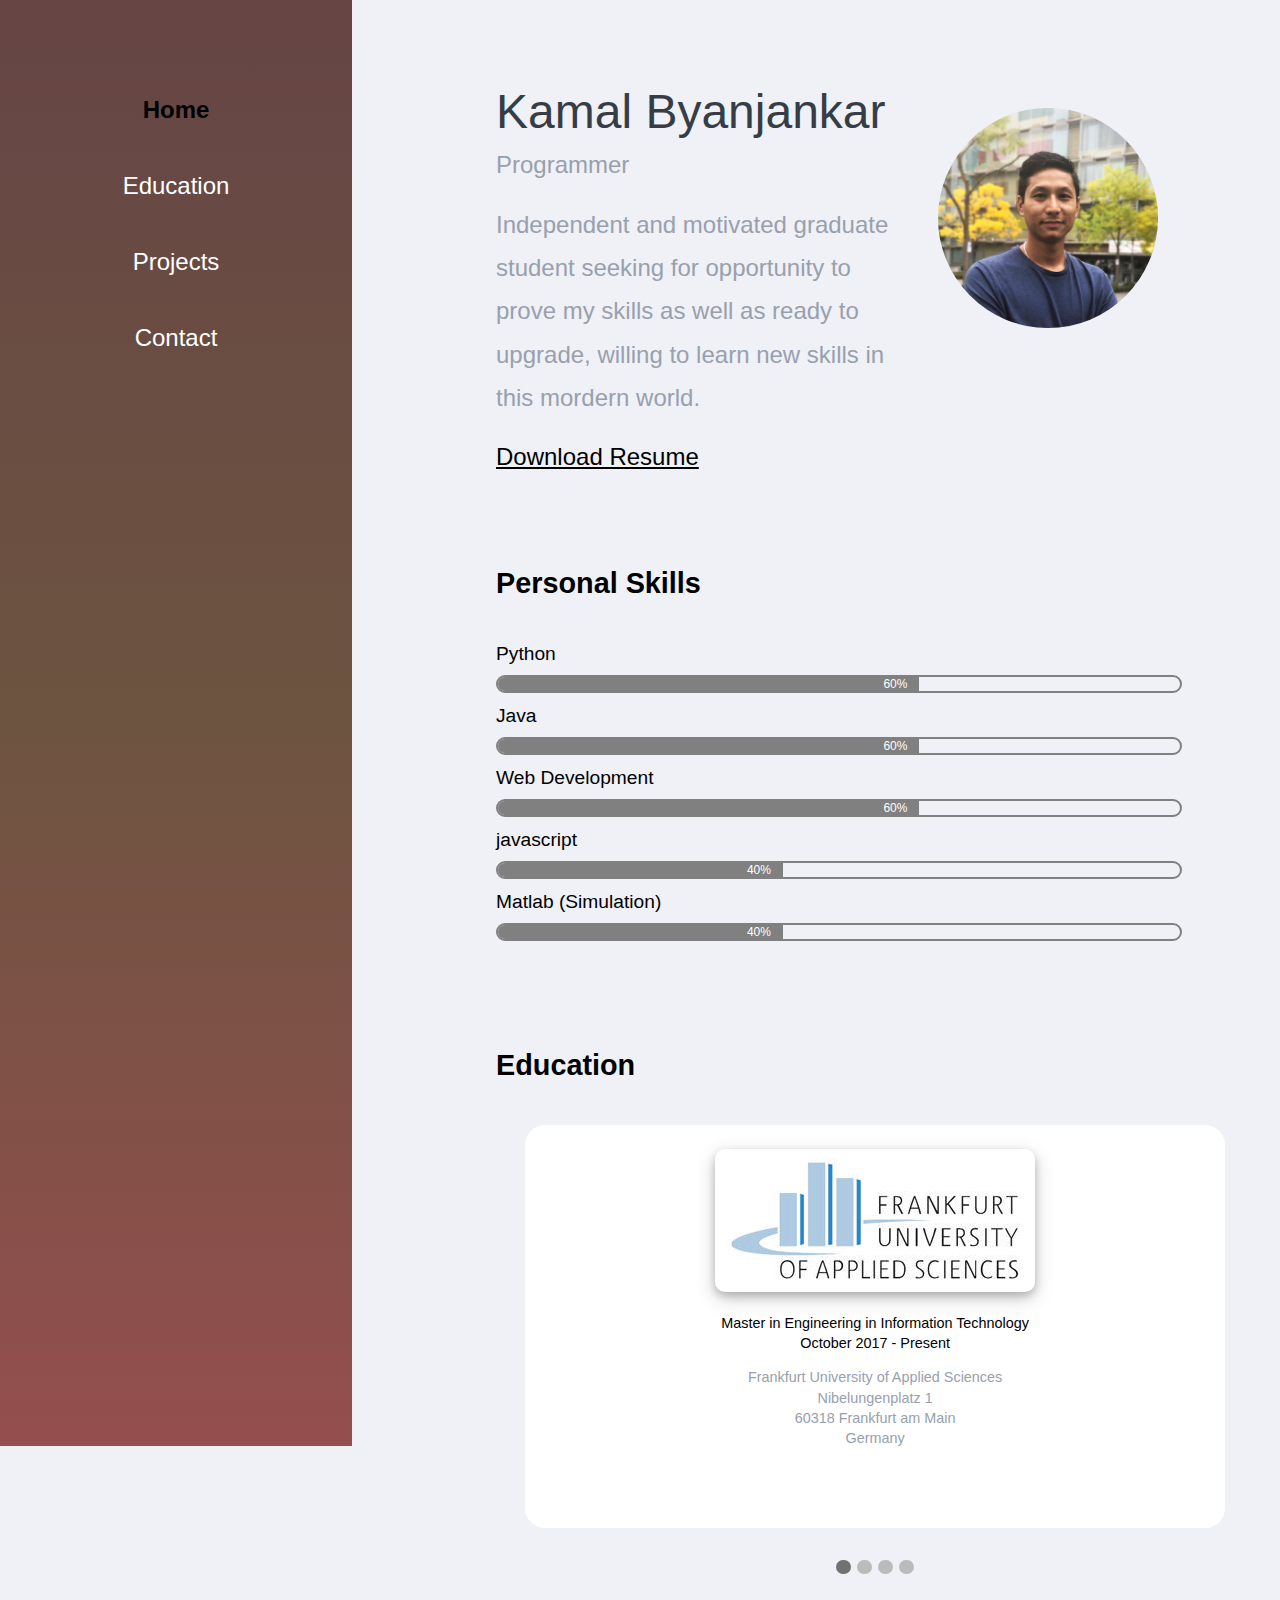
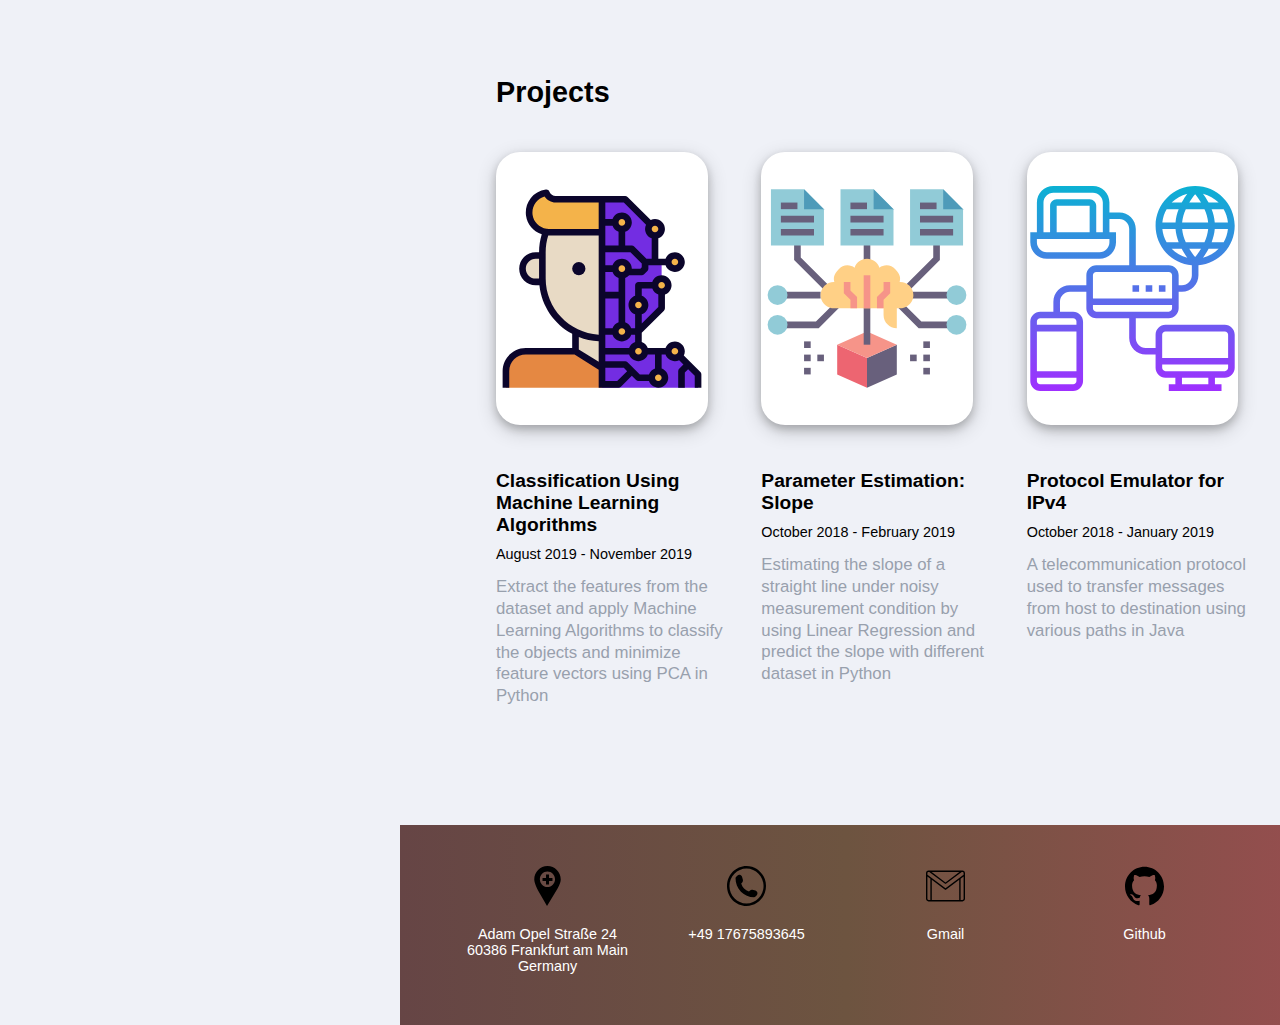
<file: index.html>
<!DOCTYPE html>
<html lang="en">
<head>
    <meta charset="UTF-8">
    <meta name="viewport" content="width=device-width, initial-scale=1.0">
    <meta http-equiv="X-UA-Compatible" content="ie=edge">
    <title>Home | Kamal Byanjankar</title>
    <link rel="stylesheet" href="Personal_Website_style.css">
    <link rel='stylesheet' href='https://use.fontawesome.com/releases/v5.7.0/css/all.css' integrity='sha384-lZN37f5QGtY3VHgisS14W3ExzMWZxybE1SJSEsQp9S+oqd12jhcu+A56Ebc1zFSJ' crossorigin='anonymous'>
</head>
<body>
    <div class="container">
        <div class="sidebar" id="myHeader">
            <nav>
                <ul class="list">
                    <li><a class="select" href="#home">Home</a></li>
                    <li><a href="#education">Education</a></li>
                    <li><a href="#projects">Projects</a></li>
                    <li><a href="#contact">Contact</a></li>
                </ul>
            </nav>
        </div>
        <div class="content">
            <section class="main-content" id = "home">
                <img src="Website_Images/kamal_1.png" alt="My picture">
                <div class="top-content">
                    <h1>Kamal Byanjankar</h1>
                    <h4>Programmer</h4>
                    <p>Independent and motivated graduate student seeking for opportunity to prove my skills as well as ready to upgrade, willing to learn new skills in this mordern world.</p>
                    <a class="download-color" href="Website_Images/Kamal_Byanjankar_Resume.pdf" download="Kamal_Byanjankar_Resume">Download Resume</a>
                </div>
            </section>
            <section class="skills">
                <div class="skill-content">
                    <h3>Personal Skills</h3>
                    <div class="bar">
                        <h5>Python</h5>
                        <div class="progress">
                            <div class= "python percent">60%</div>
                        </div>
                    </div>
                    <div class="bar">
                        <h5>Java</h5>
                        <div class="progress">
                            <div class="java percent">60%</div>
                        </div>
                    </div>
                    
                    <div class="bar">
                        <h5>Web Development</h5>
                        <div class="progress">
                            <div class="web-development percent">60%</div>
                        </div>
                    </div>
                    
                    <div class="bar">
                        <h5>javascript</h5>
                        <div class="progress">
                            <div class="javascript percent">40%</div>
                        </div>
                    </div>

                    <div class="bar">
                        <h5>Matlab (Simulation)</h5>
                        <div class="progress">
                            <div class="matlab percent">40%</div>
                        </div>
                    </div>
                </div>
            </section>
            <section class="education">
                <div class="education-content" id="education">
                    <h3>Education</h3>
                    <div class="slider-parent">
                        <div class="slider-child">
                            
                            <div class="logo box">
                                <a target="_blank" href="https://www.frankfurt-university.de/">
                                    <img src="Website_Images/Frankfurt-University-of-Applied-Sciences-Logo.jpg" alt="">
                                </a>
                                <p>Master in Engineering in Information Technology
                                    <br>October 2017 - Present
                                </p>
                                <p class="color">Frankfurt University of Applied Sciences
                                    <br>Nibelungenplatz 1
                                    <br>60318 Frankfurt am Main
                                    <br>Germany
                                </p>
                            </div>
                            <div class="logo box">
                                <a target="_blank" href="http://kec.edu.np/">
                                    <img src="Website_Images/KEC-logo.jpg" alt="">
                                </a>
                                <p>Bachelor in Engineering in Electronics and Communication Engineering
                                    <br>August 2010 - November 2014
                                </p>
                                <p class="color">Kantipur Engineering College
                                    <br>Affiliated to Tribhuvan University
                                    <br>Dhapakhel, Lalitpur 44700
                                    <br>Nepal
                                </p>
                            </div>
                            <div class="logo box">
                                <a target="_blank" href="http://www.caspian.edu.np/">
                                    <img src="Website_Images/hseb-logo.png" alt="">
                                </a>
                                <p>General Science
                                    <br>August 2007 - July 2009
                                </p>   
                                <p class="color">Caspian Valley Higher Secondary School
                                    <br>Kumaripati, Lalitpur 44700
                                    <br>Nepal
                                </p>
                            </div>
                            <div class="logo box">
                                <a target="_blank" href="http://mav.edu.np/">
                                    <img src="Website_Images/Mahendra-Adarsha-Vidhyashram-College.jpg" alt="">
                                </a>
                                <p>Secondary School
                                    <br>January 1994 - June 2007
                                </p>
                                <p class="color">Mahendra Adarsha Vidyashram Higher Secondary School
                                    <br>Godawari Sadak, Lalitpur 44700
                                    <br>Nepal
                                </p>
                            </div>
                        </div>
                    </div>
                    <div>
                        <i class="fas fa-chevron-left btn btn-left"></i>
                        <i class="fas fa-chevron-right btn btn-right"></i>  
                    </div>
                    
                    <div class="slide-dot">
                        <span class="dot active"></span>
                        <span class="dot"></span>
                        <span class="dot"></span>
                        <span class="dot"></span>
                    </div>
                </div>
            </section>
            <section class="projects">
                <div class="project-content" id="projects">
                    <h3>Projects</h3>
                    <div class="project">
                        <div class="topic">
                            <a target="_blank" href="https://github.com/KamalByanjankar/ClassificationUsingMachineLearningAlgorithms">
                                <img src="Website_Images/machine-learning.svg" alt="">
                            </a>
                            <h4>Classification Using Machine Learning Algorithms</h4>
                            <p>August 2019 - November 2019</p>
                            <p class="color">Extract the features from the dataset and apply Machine Learning Algorithms to classify the objects 
                                and minimize feature vectors using PCA in Python
                            </p>
                        </div>
                        <div class="topic">
                            <a target="_blank" href="https://github.com/KamalByanjankar">
                                <img src="Website_Images/predictive-models.svg" alt="">
                            </a>
                            <h4>Parameter Estimation: Slope</h4>
                            <p>October 2018 - February 2019</p>
                            <p class="color">Estimating the slope of a straight line under noisy measurement
                                condition by using Linear Regression and predict the slope with
                                different dataset in Python
                            </p>
                        </div>
                        <div class="topic">
                            <a target="_blank" href="https://github.com/KamalByanjankar/Mobile-computing">
                                <img src="Website_Images/local-area.svg" alt="">
                            </a>
                            <h4>Protocol Emulator for IPv4</h4>
                            <p>October 2018 - January 2019</p>
                            <p class="color">A telecommunication protocol used to transfer messages from host
                                to destination using various paths in Java
                            </p>
                        </div>
                    </div>
                </div>
            </section>
        </div>
        <div class="footer" id="contact">
            <footer>
                <div class="icons">
                    <a target="_blank" href="https://www.google.com/maps/place/Adam-Opel-Stra%C3%9Fe+24,+60386+Frankfurt+am+Main/@50.1246947,8.7562738,17z/data=!3m1!4b1!4m5!3m4!1s0x47bd0e3c243b8e3b:0x92f3d99372cf7347!8m2!3d50.1246947!4d8.7584571">
                        <img src="Website_Images/add-location-point.svg" alt="">
                        <p>Adam Opel Straße 24<br>60386 Frankfurt am Main <br>Germany</p>
                    </a>
                </div>
                <div class="icons">
                    <a href="tel:+4917675893645">
                        <img src="Website_Images/telephone.svg" alt="">
                        <p>+49 17675893645</p>
                    </a>
                </div>
                <div class="icons">
                    <a href="mailto:kamalbyanjankar@gmail.com? 
                    subject=HTML link">
                        <img src="Website_Images/gmail.svg" alt="">
                        <p>Gmail</p>
                    </a>
                </div>
                <div class="icons">
                    <a target="_blank" href="https://github.com/kamalbyanjankar/">
                        <img src="Website_Images/github.svg" alt="">
                        <p>Github</p>
                    </a>
                </div>
            </footer>
        </div>
    </div>

    <script src="Personal_Website.js"></script>

</body>
</html>
</file>
<file: Personal_Website_style.css>
body{
    font-family: 'Nunito', sans-serif;
    background: #EFF1F7;
    margin: 0;
    padding: 0;
}

.content{
    grid-area: content;
}

.sidebar{
    grid-area: sidebar;
    background: linear-gradient(to right,
    rgb(102, 69, 69),
    rgb(109, 84, 64),
    rgb(148, 78, 78));
    justify-content: center;
}

.footer{
    grid-area: footer;
    background: white;
}

.container{
    font-size: 1.5em;
    width: 100%;
    height: 100vh;
    display: grid;
    grid-template-areas:
        "sidebar"
        "content"
        "footer";
    grid-template-columns: 1fr;
    grid-template-rows: 200px auto 400px;
}

.content, 
.sidebar, 
.footer{
    padding: 1.5em 2em;
}

nav ul{
    margin: 0;
    padding: 0;
    display: flex;
    justify-content: space-between;
    text-align: center;
}
nav li{
    list-style: none;
    padding: 1em 0;
    font-size: 1em;
}

.select{
    color:black;
    font-size: 1em;
    font-weight: bold;
}

nav a{
    color: white;
    text-decoration: none;
    font-size: 1em;
}

nav a:hover{
    /* color: black; */
    cursor: pointer;
    /* text-decoration: underline; */
}

.main-content{
    max-width: 960px;
    margin-bottom: 2em;
    text-align: center;
}

.main-content img{
    width: 17em;
    height: 17em;
    border-radius: 17em;
    margin: 2em 0;
}

.main-content h1{
    font-size: 3em;
    font-weight: 300;
    color: #373d46;
    margin: 0;
    padding-bottom: 12px;
}

.main-content h4{
    font-size: 2em;
    font-weight: 300;
    color: #98a0ad;
    margin: 0;
}

.main-content p{
    font-size: 1.2em;
    font-weight: 300;
    line-height: 1.8em;
    color: #98a0ad;
    margin: 0;
    padding: 1em;
}

.main-content a{
    color: #98a0ad;
    font-size: 1.2em;
}

.main-content .download-color{
    color: black;
}

.skill-content,
.education-content,
.project-content{
    position: relative;
    width: 100%;
    padding: 1em;
}

.skill-content h3,
.education-content h3,
.project-content h3{
    margin: 0;
    padding-bottom: 1.5em;
    font-size: 2em;
}

.skill-content h5{
    margin: 0;
    padding-bottom: 10px;
    font-size: 1.2em;
}

.bar{
    position: relative;
    width: 90%;
}

.progress{
    width: 100%;
    border-radius: 1em;
    border: 2px solid grey;
    text-align: center;
    font-size: 1em;
    margin-bottom: 2em;
    overflow: hidden;
    /* font-weight: bold; */
}

.percent{
    text-align: right;
    border-right: 2px solid grey;
    padding-right: 10px;
    /* animation: animate .5s linear infinite; */
    /* background: linear-gradient(45deg, rgba(3, 27, 11, 0.25) 25%,
        transparent 25%, transparent 50%, rgba(3, 27, 11, 0.25) 50%,
        rgba(3, 27, 11, 0.25) 75%, transparent 75%, transparent); */
        background: grey;
    background-size: 30px 30px;
    color: white;
}

/* @keyframes animate{
    0%{
        background-position: 0 0;
    }
    100%{
        background-position: 30px 0;
    }
} */

.python{
    width: 60%;
}

.java{
    width: 60%;
}

.web-development{
    width: 60%;
}

.javascript{
    width: 40%;
}



/* .csharp{
    width: 40%;
} */

.matlab{
    width: 40%;
}

/* .linux{
    width: 40%;
} */

.box{
    width: 700px;
    text-align: center;
    background: white;
    border-radius:20px;
    display: block;
    margin-bottom: 1em;
}

.logo{
    padding-top: 1em;
}

.logo img{
    box-shadow: 0 4px 8px 0 rgba(0, 0, 0, 0.2), 0 6px 20px 0 rgba(0, 0, 0, 0.19);
    border-radius: 10px;
    position: relative;
    top: 0;
    transition: top 0.5s ease-out;
    padding: 10px;
}
.logo img:hover{
    top: -5px;
}

.logo p{
    font-size: 1.2em;
    padding: 1em 1em 0;
    line-height: 1.4em;
    margin: 0;
}

.color{
    color: #98a0ad;
}

.slider-parent{
    width: 700px;
    overflow: hidden;
    position: relative;
}

.slider-child{
    width: 2800px;
    display: flex;
    flex-direction: row;
    text-align: center;
    margin-left: 0px;
    position: relative;
}

.btn-left{
    font-size: 50px;
    position: absolute;
    top: 400px;
    left: 25px;
    color: red;
    opacity: 0.5;
    cursor: pointer;
}

.btn-right{
    font-size: 50px;
    position: absolute;
    top: 400px;
    left: 690px;
    color: red;
    opacity: 0.5;
    cursor: pointer;
}

.btn{
    /* background-color: #EFF1F7; */
    transition: top 0.5s ease-out;
    /* box-shadow: 0 4px 8px 0 rgba(0, 0, 0, 0.2), 0 6px 20px 0 rgba(0, 0, 0, 0.19); */
}

.btn:hover{
    opacity: 0.3;
    /* color: rgb(94, 9, 9); */
    /* background-color: black; */
}

.dot{
    cursor: pointer;
    height: 1em;
    width: 1em;
    background-color: #bbb;
    border-radius: 1em;
    display: inline-block;
    transition: all 0.2s ease-in;
}

.slide-dot{
    text-align: center;
    padding-bottom: 2em;
}

.active, .dot:hover{
    background-color: #717171;
}

.project-content img{
    width: 93%;
    height: 40vh;
    background: white;
    border-radius: 1em;
    padding: 1em 0;
    position: relative;
    top: 0;
    transition: top 0.5s ease-out;
    box-shadow: 0 4px 8px 0 rgba(0, 0, 0, 0.2), 0 6px 20px 0 rgba(0, 0, 0, 0.19);
}

.project-content img:hover{
    top:-10px;
}

.project-content h4{
    margin: 0;
    padding-top: 2em;
    padding-bottom: 10px;
    font-size: 1.2em;
}

.project-content p{
    margin:0;
    font-size: 1em;
    padding-bottom: 1em;
}

.project-content .color{
    margin: 0;
    line-height: 1.8em;
    font-size: 1.2em;
    padding-bottom: 2em;
}

footer{
    display: flex;
    justify-content: space-between;
    flex-direction: row;
    margin: 2em auto;
    text-align: center;
}

.footer{
    background: linear-gradient(to right,
    rgb(102, 69, 69),
    rgb(109, 84, 64),
    rgb(148, 78, 78));   
}

.icons{
    width: 25%;
    padding-top: 5px; 
}

.icons img{
    width:40%;
}

.icons p{
    font-size: 1em;
    color: white;
}

.icons a{
    text-decoration: none;
}

@media (min-width: 450px){
    .container{
        grid-template-rows: 120px auto 250px;
    }
    .sidebar{
        padding: 1em 2em;
    }
    nav li a{
        font-size: 1.2em;
    }
    .main-content img{
        width: 10em;
        height: 10em;
        margin: 1em 0;
    }
    .main-content h1{
        font-size: 1.5em;
    }
    .main-content h4{
        font-size: 1em;
    }
    .main-content p{
        font-size: .8em;
    }
    .main-content a{
        font-size: 1em;
    }
    .skill-content h3,
    .education-content h3,
    .project-content h3{
        font-size: 1.2em;
    }
    .skill-content h5{
        font-size: .8em;
    }  
    .progress{
        font-size: .5em;
    }
    .logo p{
        font-size: .6em;
    }
    .btn-left{
        top: 230px;
        left: 40px;
    }
    .btn-right{
        top: 230px;
        left: 675px;
    }
    .dot{
        height: .6em;
        width: .6em;
    }
    .project-content img{
        height: 25vh;
        padding: 1em 0;
    }
    .project-content h4{
        font-size: .8em;
    }
    .project-content p{
        font-size: 0.6em;
    }
    .project-content .color{
        line-height: 1.3em;
        font-size: .7em;
    }
    .project{
        display: flex;
        justify-content: space-between;
        flex-direction: row;
    }
    .topic{
        width: 30%;
    }
    footer ul{
        padding:0;
    }
    .icons img{
        width: 30%;
    }
    .icons p{
        font-size: .6em;
    }
    footer{
        margin: 0 auto;
    }
}

@media (min-width: 850px){
    .container{
        grid-template-areas:
            "sidebar content"
            "sidebar footer";
        grid-template-columns: 400px 1fr;
        grid-template-rows: 1fr 200px;
    }
    .content{
        width: 85%;
    }
    nav li a{
        font-size: 1em;
    }
    nav ul{
        display: flex;
        justify-content: space-between;
        flex-direction: column;
    }
    .sidebar{
        background: linear-gradient(
        rgb(102, 69, 69),
        rgb(109, 84, 64),
        rgb(148, 78, 78));
        padding-top: 3em;
        position: fixed;
        width: 20%;
        height: 150vh;
    }
    .main-content,
    .skill-content,
    .education-content,
    .project-content{
        text-align: left;
        padding: 2em;
        margin: 0;
    }
    .main-content img{
        width: 220px;
        height: 220px;
        float: right;
    }
    .main-content h1{
        font-size: 2em;
    }
    .main-content h4{
        font-size: 1em;
        padding-bottom: 1em;
    }
    .main-content p{
        width: 60%;
        padding: 0 0 1em;
        font-size: 1em;
    }
    .main-content a{
        font-size: 1em;
    }
    .skill-content{
        width: 100%;
        padding: 2em;
    }
    .skill-content h3,
    .education-content h3,
    .project-content h3{
        font-size: 1.2em;
    }
    .skill-content h5{
        font-size: .8em;
        font-weight: 300;
    }
    .progress{
        font-size: 0.5em;
        margin-bottom: 1em;
    }
    .logo p{
        font-size: 0.6em;
    }  
    .slider-parent{
        margin: 0 auto;
    }  
    .slider-child{
        text-align: center;
    }
    .btn-left{
        font-size: 40px;
        top: 270px;
        left: 200px;
        color: blue;
    }
    .btn-right{
        font-size: 40px;
        top: 270px;
        left: 820px;
        color: blue;
    }
    .dot{
        height: .6em;
        width: .6em;
    }
    .slide-dot{
        padding: 0;
    }
    .project-content{
        width: 100%;
    }
    .project-content img{
        height: 25vh;
        padding: 1em 0;
    }
    .project-content h4{
        font-size: .8em;
    }
    .project-content p{
        font-size: 0.6em;
    }
    .project-content .color{
        line-height: 1.3em;
        font-size: .7em;
    }
    .project{
        display: flex;
        justify-content: space-between;
        flex-direction: row;
    }
    .topic{
        width: 30%;
    }
    footer ul{
        padding:0;
    }
    .icons img{
        width: 20%;
    }
    .icons p{
        font-size: .6em;
    }
}
</file>
